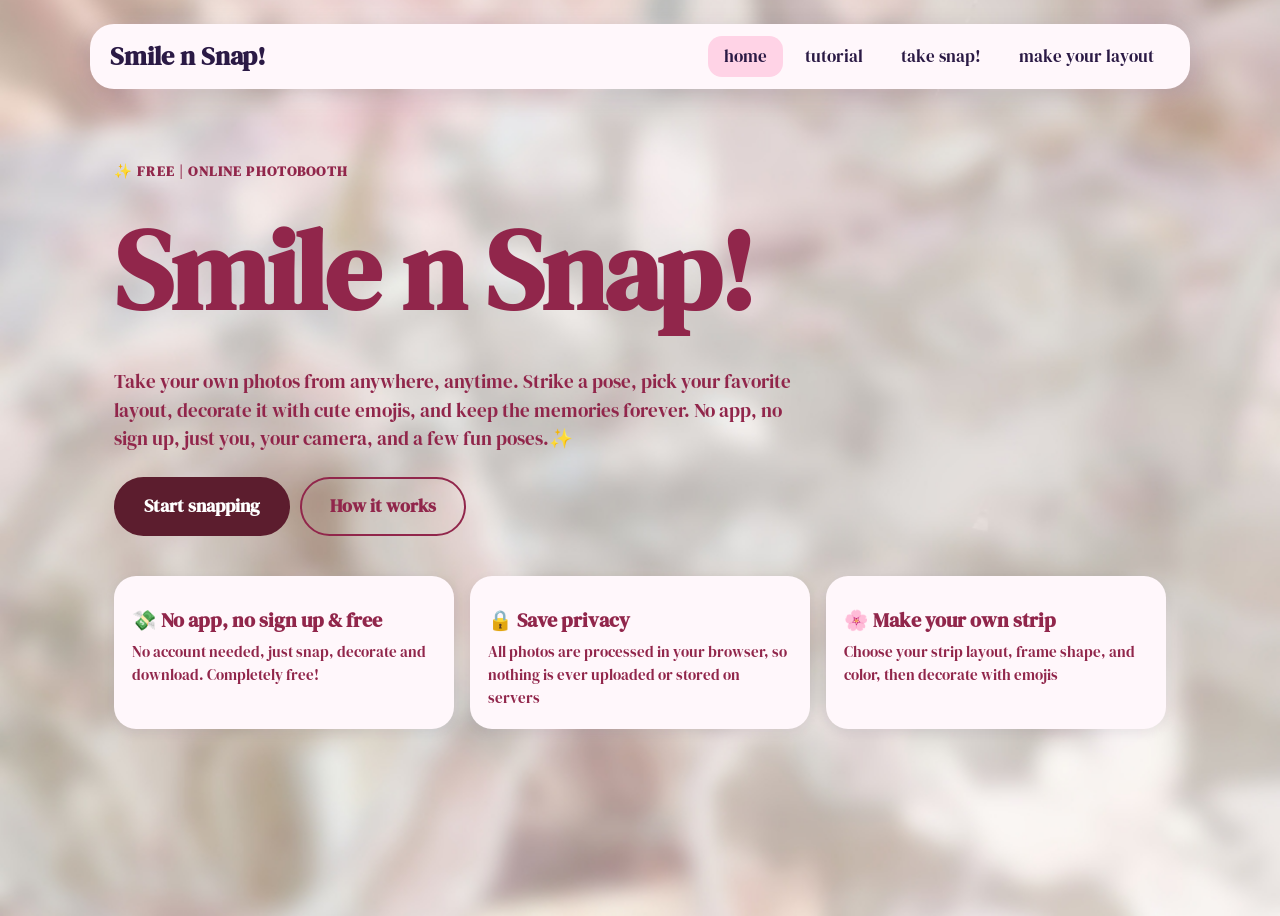
<file: index.html>
<!DOCTYPE html>
<html lang="id">
<head>
<meta charset="UTF-8">
<meta name="viewport" content="width=device-width, initial-scale=1">
<title>Smile n Snap! | Free Online Photobooth</title>
<meta name="description" content="Take your own photos from anywhere. No account needed, just snap, decorate, and download. Completely free!">
<link href="https://fonts.googleapis.com/css2?family=DM+Serif+Display&display=swap" rel="stylesheet">
<link rel="stylesheet" href="stylesheet.css">
</head>
<body>
  <div id="screenFlash" class="screen-flash" hidden></div>
<header class="site-header">
  <nav class="navbar">
    <a href="#home" class="brand">Smile n Snap!</a>
    <ul class="menu" id="menu">
      <li><a href="#home" data-view="home">home</a></li>
      <li><a href="#tutorial" data-view="tutorial">tutorial</a></li>
      <li><a href="#snap" data-view="snap">take snap!</a></li>
      <li><a href="#layout" data-view="layout">make your layout</a></li>
    </ul>
  </nav>
</header>

<main class="wrap">

<section class="view" id="view-home">
  <p class="eyebrow">✨ FREE | ONLINE PHOTOBOOTH </p>
  <h1 class="big">Smile n Snap!</h1>
  <p class="hero-text">Take your own photos from anywhere, anytime. Strike a pose, pick your favorite layout, decorate it with cute emojis, and keep the memories forever. No app, no sign up, just you, your camera, and a few fun poses.✨</p>
  <div class="row">
    <a class="btn" href="#snap">Start snapping</a>
    <a class="btn alt" href="#tutorial">How it works</a>
  </div>
  <div class="feats">
    <article class="step" tabindex="0"><span></span><div class="ico"></div><h3>💸 No app, no sign up &amp; free</h3><p>No account needed, just snap, decorate and download. Completely free!</p></article>
    <article class="step" tabindex="0"><span></span><div class="ico"></div><h3>🔒 Save privacy</h3><p>All photos are processed in your browser, so nothing is ever uploaded or stored on servers</p></article>
    <article class="step" tabindex="0"><span></span><div class="ico"></div><h3>🌸 Make your own strip</h3><p>Choose your strip layout, frame shape, and color, then decorate with emojis</p></article>
  </div>
</section>

<section class="view" id="view-tutorial" hidden>
  <h1>How it Works?</h1>
  <div class="steps">
    <article class="step" tabindex="0"><span class="num">1</span><div class="ico">📷</div><h3>Turn on camera</h3><p>Klik <b>Nyalakan kamera</b>, lalu izinkan akses kamera di browser. Pilih filter, atur flash dan atur tingkat blur kamera.</p></article>
    <article class="step" tabindex="0"><span class="num">3</span><div class="ico">⏱️</div><h3>Start snapping</h3><p>Klik <b>Mulai foto</b>. Ada hitung mundur 5 detik tiap foto, dan kamu bisa mengulang foto yang kurang bagus.</p></article>
    <article class="step" tabindex="0"><span class="num">2</span><div class="ico">🎞️</div><h3>Choose strip</h3><p>Pilih bentuk strip (memanjang, 2 x 2, atau ke samping) dan bentuk frame foto.</p></article>
    <article class="step" tabindex="0"><span class="num">4</span><div class="ico">💖</div><h3>Decorate your strip</h3><p>Buka <b>make your layout</b>: pilih warna bingkai, tulis teks di bawah strip, dan tambahkan emoji.</p></article>
    <article class="step" tabindex="0"><span class="num">5</span><div class="ico">⬇️</div><h3>Download the result</h3><p>Klik <b>Download</b> dan hasil foto mu akan terunduh sebagai gambar PNG.</p></article>
  </div>
</section>

<section class="view" id="view-snap" hidden>
  <h1>Take snap!</h1>
  <p class="lead">   </p>
  <div class="top">
    <div class="cam">
      <video id="video" autoplay playsinline muted></video>
      <video id="video2" class="soft" autoplay playsinline muted aria-hidden="true"></video>
      <div class="flash" id="flash"></div>
      <div class="status" id="status" hidden></div>
      <div class="overlay" id="count" aria-live="assertive"></div>
      <div class="msg" id="msg">Klik “Nyalakan kamera” lalu izinkan akses</div>
      <div class="result" id="result" hidden>
        <img id="resultImg" alt="Hasil foto">
        <div class="bar">
          <button class="btn alt" id="retake">Retake</button>
          <button class="btn" id="next">Next</button>
        </div>
      </div>
    </div>
    <div class="controls">
      <div class="panel">
        <button class="btn full" id="startCam">Start camera</button>
        <button class="btn full" id="shoot" hidden>Start</button>
      </div>
      <div class="panel flash-row">
      <div>
        <h3 style="margin:0">Flash <span id="flashLabel">Off</span></h3>
      </div>
      <button type="button" class="switch" id="flashSwitch" role="switch" aria-checked="false" aria-label="Flash">
        <span class="knob"></span>
      </button>
    </div>
      <div class="panel">
        <h3>Filter</h3>
        <div class="chips" id="filters"></div>
      </div>
      <div class="panel">
        <h3><label for="smooth">Camera blur</label></h3>
        <input type="range" id="smooth" min="0" max="100" value="40" style="width:100%">
      </div>
    </div>
  </div>
  <div class="row" style="justify-content:center;margin-top:24px">
    <a class="btn" href="#layout">Next →</a>
  </div>
</section>

<section class="view" id="view-layout" hidden>
  <h1>Make your Strip</h1>
  <p class="lead">Make it yours! Tap an emoji to add it, then drag it wherever you want.</p>
  <h2>Choose your strip layout</h2>
  <div class="opts" id="opts"></div>
  <h2>Choose your frame shape</h2>
  <div class="opts" id="shapes"></div>
  <div class="stage">
    <div class="strip"><canvas id="strip" aria-label="Hasil strip foto"></canvas></div>
    <div>
      <div class="panel">
        <h2>Strip color</h2>
        <div class="chips" id="frames"></div>
        <h2 style="margin-top:14px"><label for="cap">Custom text</label></h2>
        <input type="text" id="cap" maxlength="22" value="Custom strip">
      </div>
      <div class="panel">
        <h3>Emoji | click emoji and drag</h3>
        <div class="emos" id="emos"></div>
        <div class="row" style="margin-top:12px">
          <button class="chip" id="undoEmo">Undo</button>
          <button class="chip" id="clearEmo">Delete all</button>
        </div>
      </div>
      <div class="row">
        <button class="btn" id="save" disabled>Download</button>
        <button class="btn alt" id="reset" disabled>Take more photos</button>
      </div>
    </div>
  </div>
</section>

</main>

<script>
var FILTERS={"Natural glow":"brightness(1.08) contrast(.95) saturate(1.12) sepia(.05)","Normal":"none","BnW":"grayscale(1) contrast(1.1)","Old":"sepia(.7) contrast(1.1) saturate(1.2)","Contrast":"brightness(1.1) saturate(1.4)","Pink":"sepia(.3) hue-rotate(300deg) saturate(1.6)","Soft":"brightness(1.15) contrast(.88) saturate(1.05) sepia(.1) blur(.6px)","Korean glow":"brightness(1.18) contrast(.9) saturate(1.2) sepia(.12) hue-rotate(-10deg)"};
var FRAMES=[
  {c:"#ffffff",t:"#8F7073"},
  {c:"#fff9d6",t:"#e4d593"},
  {c:"#ffd3e6",t:"#9f6066"},
  {c:"#ffced8",t:"#ac3b60"},
  {c:"#c599b6",t:"#ffffff"},
  {c:"#bd4444",t:"#55001C"},
  {c:"#e4b2a7",t:"#ffffff"},
  {c:"#d5e8e6",t:"#626879"},
  {c:"#c8dfdb",t:"#5c677e"},
  {c:"#c7d3c0",t:"#585757"},
  {c:"#bfc6c4",t:"#ffffff"},
  {c:"#555879",t:"#ffffff"},
  {c:"#2b1a45",t:"#ffffff"},
  {c:"#000000",t:"#ffffff"},
  {c:"#ff2c2c",t:"#882d36"},
  {c:"#adebb3",t:"#ffffff"},
  {c:"#659287",t:"#ffffff"},
  {c:"#a98b76",t:"#ffffff"},
  {c:"#ffd3e6",pc:"#ff8fbf",p:"dots",t:"#2b1a45"},
  {c:"#ffffff",pc:"#ffc2dd",p:"check",t:"#2b1a45"},
  {c:"#cfe6ff",pc:"#ffffff",p:"stripes",t:"#2b1a45"},
  {c:"#ffe3f0",pc:"#ff7fb0",p:"hearts",t:"#2b1a45"},
  {c:"#2b1a45",pc:"#ffe27a",p:"stars",t:"#ffffff"},
  {c:"#bd4444",pc:"#ffffff",p:"hearts",t:"#55001C"},
  {c:"#ffffff",pc:"#ff8fbf",p:"gingham",t:"#2b1a45"},
  {c:"#e8f7e4",pc:"#ff9ec7",p:"flowers",t:"#2b1a45"},
  {c:"#e7defc",pc:"#b79cf5",p:"diamonds",t:"#2b1a45"}];
var N=4,SECONDS=5,SW=640,SH=480;

function mk(name,W,H,cw,ch,pos,cf,cy,df,dy){
  return {name:name,W:W,H:H,cw:cw,ch:ch,cells:pos,cf:cf,cy:cy,df:df,dy:dy};
}
var LAYOUTS=[
  mk("Vertical strip",540,1680,480,360,[0,1,2,3].map(function(i){return[30,30+i*390]}),44,1618,26,1656),
  mk("2 x 2 grid",1000,750,455,295,[0,1,2,3].map(function(i){return[30+(i%2)*485,30+Math.floor(i/2)*325]}),38,698,22,730),
  mk("Horizontal strip",1590,420,360,270,[0,1,2,3].map(function(i){return[30+i*390,30]}),44,358,26,396)
];

var $=function(id){return document.getElementById(id)};
var video=$("video"),video2=$("video2"),smooth=$("smooth"),strip=$("strip"),ctx=strip.getContext("2d");
var msg=$("msg"),count=$("count"),flash=$("flash"),statusEl=$("status");
var result=$("result"),resultImg=$("resultImg"),nextBtn=$("next"),retakeBtn=$("retake");
var shootBtn=$("shoot"),saveBtn=$("save"),resetBtn=$("reset"),camBtn=$("startCam"),cap=$("cap");
var curFilter="Natural glow",curFrame=0,curLayout=0,shots=[],busy=false;

function level(){return smooth.value/100*0.8}
var autoB=1;
function base(){
  var f=FILTERS[curFilter],a=autoB>1.02?"brightness("+autoB.toFixed(2)+")":"";
  return f==="none"?(a||"none"):(a?a+" ":"")+f;
}
function blurred(px){var f=base();return (f==="none"?"":f+" ")+"blur("+px+"px)"}
function applyLook(){
  video.style.filter=base();
  video2.style.filter=blurred(2.5);
  video2.style.opacity=level();
}
smooth.oninput=applyLook;

function sleep(ms){return new Promise(function(r){setTimeout(r,ms)})}

function cover(src,x,y,w,h){
  var r=w/h,sw=src.width,sh=sw/r;
  if(sh>src.height){sh=src.height;sw=sh*r}
  ctx.drawImage(src,(src.width-sw)/2,(src.height-sh)/2,sw,sh,x,y,w,h);
}

var HEART_D="M.5 .92C.15 .64 0 .44 0 .27C0 .12 .12 .02 .26 .02C.38 .02 .46 .09 .5 .17C.54 .09 .62 .02 .74 .02C.88 .02 1 .12 1 .27C1 .44 .85 .64 .5 .92Z";
var SHAPES=[{id:"rect",name:"Square"},{id:"heart",name:"Heart"},{id:"oval",name:"Oval"}];
var curShape="rect";

function drawCell(x,y,w,h,img){
  var bx=x,by=y,bw=w,bh=h;
  if(curShape==="heart"){bw=Math.min(w,h*1.1);bx=x+(w-bw)/2}
  var p=new Path2D();
  if(curShape==="oval"){p.ellipse(bx+bw/2,by+bh/2,bw/2,bh/2,0,0,Math.PI*2)}
  else if(curShape==="heart"){p.addPath(new Path2D(HEART_D),new DOMMatrix([bw,0,0,bh,bx,by]))}
  else{p.rect(bx,by,bw,bh)}
  ctx.save();ctx.clip(p);
  if(img){cover(img,bx,by,bw,bh)}
  else{ctx.fillStyle="rgba(128,128,128,.25)";ctx.fillRect(bx,by,bw,bh)}
  ctx.restore();
}

function paintBg(g,W,H,f,s){
  g.fillStyle=f.c;g.fillRect(0,0,W,H);
  if(!f.p)return;
  var glyph={hearts:"♥",stars:"★",flowers:"✿"}[f.p];
  g.fillStyle=f.pc;g.textAlign="center";g.textBaseline="middle";
  g.font=Math.round(s*.95)+"px 'Segoe UI Symbol',Arial,sans-serif";
  for(var j=0;j*s<H;j++){for(var i=0;i*s<W;i++){
    var x=i*s,y=j*s,on=(i+j)%2===0;
    if(f.p==="dots"){g.beginPath();g.arc(x+s/2,y+s/2,s*.2,0,6.3);g.fill()}
    else if(f.p==="check"){if(on)g.fillRect(x,y,s,s)}
    else if(f.p==="stripes"){if(i%2===0)g.fillRect(x,y,s,s)}
    else if(f.p==="gingham"){g.globalAlpha=.45;if(i%2===0)g.fillRect(x,y,s,s);if(j%2===0)g.fillRect(x,y,s,s);g.globalAlpha=1}
    else if(f.p==="diamonds"){g.beginPath();g.moveTo(x+s/2,y+s*.1);g.lineTo(x+s*.9,y+s/2);g.lineTo(x+s/2,y+s*.9);g.lineTo(x+s*.1,y+s/2);g.closePath();g.fill()}
    else if(on){g.fillText(glyph,x+s/2,y+s/2)}
  }}
  g.textBaseline="alphabetic";
}

function draw(){drawTo(strip)}
function drawTo(cv){
  ctx=cv.getContext("2d");
  var L=LAYOUTS[curLayout],f=FRAMES[curFrame];
  cv.width=L.W;cv.height=L.H;
  paintBg(ctx,L.W,L.H,f,Math.round(Math.min(L.W,L.H)/20));
  for(var i=0;i<N;i++){
    var p=L.cells[i];
    drawCell(p[0],p[1],L.cw,L.ch,shots[i]);
  }
  if(f.p){ctx.fillStyle=f.c;ctx.globalAlpha=.9;var py=L.cy-L.cf-8;ctx.fillRect(30,py,L.W-60,L.H-12-py);ctx.globalAlpha=1}
  ctx.fillStyle=f.t;ctx.textAlign="center";
  ctx.font="700 "+L.cf+"px Fredoka, sans-serif";
  ctx.fillText(cap.value||"photobooth",L.W/2,L.cy);
  ctx.font="400 "+L.df+"px Fredoka, sans-serif";
  ctx.font=Math.round(Math.min(L.W,L.H)*0.16)+"px 'Segoe UI Emoji','Apple Color Emoji','Noto Color Emoji',sans-serif";
  ctx.textAlign="center";ctx.textBaseline="middle";
  STK.forEach(function(s){ctx.fillText(s.e,s.x*L.W,s.y*L.H)});
  ctx.textBaseline="alphabetic";
}

function thumb(L){
  var s='<svg viewBox="0 0 '+L.W+' '+L.H+'" aria-hidden="true"><rect width="'+L.W+'" height="'+L.H+'" rx="20" fill="#fff" stroke="#2b1a45" stroke-width="24"/>';
  L.cells.forEach(function(p){s+='<rect x="'+p[0]+'" y="'+p[1]+'" width="'+L.cw+'" height="'+L.ch+'" fill="#2b1a45" opacity=".35"/>'});
  return s+'</svg>';
}

function press(box,btn){
  Array.prototype.forEach.call(box.children,function(x){x.setAttribute("aria-pressed",false)});
  btn.setAttribute("aria-pressed",true);
}

LAYOUTS.forEach(function(L,i){
  var b=document.createElement("button");
  b.className="opt";b.setAttribute("aria-pressed",i===0);
  b.innerHTML=thumb(L)+"<span>"+L.name+"</span>";
  b.onclick=function(){press($("opts"),b);curLayout=i;draw()};
  $("opts").appendChild(b);
});

function shapeThumb(id){
  var s='<svg viewBox="0 0 120 80" aria-hidden="true">',a='fill="#2b1a45" opacity=".35"';
  if(id==="oval"){s+='<ellipse cx="60" cy="40" rx="48" ry="32" '+a+'/>'}
  else if(id==="heart"){s+='<path d="'+HEART_D+'" transform="translate(30 4) scale(60 72)" '+a+'/>'}
  else{s+='<rect x="12" y="8" width="96" height="64" '+a+'/>'}
  return s+'</svg>';
}
SHAPES.forEach(function(sh,i){
  var b=document.createElement("button");
  b.className="opt";b.setAttribute("aria-pressed",i===0);
  b.innerHTML=shapeThumb(sh.id)+"<span>"+sh.name+"</span>";
  b.onclick=function(){press($("shapes"),b);curShape=sh.id;draw()};
  $("shapes").appendChild(b);
});

Object.keys(FILTERS).forEach(function(k,i){
  var b=document.createElement("button");
  b.className="chip";b.textContent=k;b.setAttribute("aria-pressed",i===0);
  b.onclick=function(){press($("filters"),b);curFilter=k;applyLook()};
  $("filters").appendChild(b);
});

FRAMES.forEach(function(f,i){
  var b=document.createElement("button");
  b.className="sw";b.style.background=f.c;b.setAttribute("aria-label","Bingkai "+(i+1));b.setAttribute("aria-pressed",i===0);
  b.onclick=function(){press($("frames"),b);curFrame=i;draw()};
  $("frames").appendChild(b);
});
cap.oninput=draw;

camBtn.onclick=function(){
  if(!navigator.mediaDevices||!navigator.mediaDevices.getUserMedia){msg.textContent="Browser ini belum mendukung kamera. Coba Chrome atau Safari terbaru.";return}
  navigator.mediaDevices.getUserMedia({video:{facingMode:"user",width:{ideal:1920},height:{ideal:1080},frameRate:{ideal:30}},audio:false}).then(function(s){
    video.srcObject=s;video2.srcObject=s;
    var t=s.getVideoTracks()[0];
    if(t&&t.getCapabilities&&t.applyConstraints){
      var caps=t.getCapabilities(),adv={};
      ["focusMode","exposureMode","whiteBalanceMode"].forEach(function(k){
        if(caps[k]&&caps[k].indexOf("continuous")>-1)adv[k]="continuous";
      });
      if(caps.exposureCompensation)adv.exposureCompensation=Math.min(caps.exposureCompensation.max,0.5);
      t.applyConstraints({advanced:[adv]}).catch(function(){});
    }
    msg.hidden=true;camBtn.hidden=true;shootBtn.hidden=false;
  }).catch(function(){
    msg.hidden=false;msg.textContent="Kamera tidak bisa diakses. Klik ikon gembok di address bar, izinkan Kamera, lalu muat ulang halaman.";
  });
};

function snap(){
  var vw=video.videoWidth,vh=video.videoHeight,r=SW/SH,sw=vw,sh=vw/r;
  if(sh>vh){sh=vh;sw=vh*r}
  var c=document.createElement("canvas");c.width=SW;c.height=SH;
  var x=c.getContext("2d");x.filter=base();
  x.translate(SW,0);x.scale(-1,1);
  x.drawImage(video,(vw-sw)/2,(vh-sh)/2,sw,sh,0,0,SW,SH);
  if(level()>0){
    x.globalAlpha=level();x.filter=blurred(3);
    x.drawImage(video,(vw-sw)/2,(vh-sh)/2,sw,sh,0,0,SW,SH);
    x.globalAlpha=1;
  }
  return c;
}

function review(c,i){
  return new Promise(function(res){
    resultImg.src=c.toDataURL("image/png");
    nextBtn.textContent=(i===N-1)?"Done":"Next";
    result.hidden=false;nextBtn.focus();
    nextBtn.onclick=function(){result.hidden=true;res(true)};
    retakeBtn.onclick=function(){result.hidden=true;res(false)};
  });
}

var flashOn=false,FLASH_LEAD=120,FLASH_HOLD=60;  
var screenFlash=$("screenFlash");
$("flashSwitch").onclick=function(){
  flashOn=!flashOn;
  this.setAttribute("aria-checked",flashOn);
  $("flashLabel").textContent=flashOn?"On":"Off";
};
async function shot(){
  if(!flashOn)return snap();
  screenFlash.hidden=false; 
  await sleep(FLASH_LEAD);      
  var c=snap();                 
  await sleep(FLASH_HOLD);
  screenFlash.hidden=true;     
  return c;
}
shootBtn.onclick=async function(){
  if(busy)return;busy=true;shots=[];draw();
  shootBtn.disabled=true;saveBtn.disabled=true;resetBtn.disabled=true;
  var i=0;
  while(i<N){
    statusEl.hidden=false;statusEl.textContent="Foto "+(i+1)+" dari "+N;
    for(var n=SECONDS;n>0;n--){count.textContent=n;await sleep(1000)}
    count.textContent="";
    var c=await shot();
    statusEl.hidden=true;
    var keep=await review(c,i);
    if(keep){shots.push(c);draw();i++}
  }
  busy=false;shootBtn.disabled=false;shootBtn.textContent="Foto lagi";
  saveBtn.disabled=false;resetBtn.disabled=false;
};

resetBtn.onclick=function(){shots=[];draw();saveBtn.disabled=true;resetBtn.disabled=true;shootBtn.textContent="Mulai foto";location.hash="snap"};

saveBtn.onclick=function(){
  var a=document.createElement("a");
  a.href=strip.toDataURL("image/png");a.download="photobooth.png";a.click();
};

var STK=[],drag=null;
var EMOJIS=["❤️","💖","💕","✨","⭐","🌟","🎀","🌸","🌼","🌈","☁️","🦋","🍒","🍓","🍀","🐰","🐻","🐱","🐶","🐥","😎","🥰","😍","🤪","🎉","🎈","🎵","💋","🔥","💎","👑","👀","🤬","🙏","💬","💭","🎬","📸","🎥","⚠️","💢","💤","🎤","🗿","⁉️","🧸","🚫","🏴‍☠️","🎧","🎸","🥁","🤍","🤎","🧢","🐦","💕"];
EMOJIS.forEach(function(e){
  var b=document.createElement("button");b.className="emo";b.textContent=e;b.setAttribute("aria-label","Tambah emoji "+e);
  b.onclick=function(){STK.push({e:e,x:.12+Math.random()*.76,y:.1+Math.random()*.8});draw()};
  $("emos").appendChild(b);
});
$("undoEmo").onclick=function(){STK.pop();draw()};
$("clearEmo").onclick=function(){STK.length=0;draw()};

function relPos(e){var r=strip.getBoundingClientRect();return{x:(e.clientX-r.left)/r.width,y:(e.clientY-r.top)/r.height}}
strip.addEventListener("pointerdown",function(e){
  var p=relPos(e),L=LAYOUTS[curLayout],best=null,bd=1e9,rad=Math.min(L.W,L.H)*0.12;
  STK.forEach(function(s){var dx=(s.x-p.x)*L.W,dy=(s.y-p.y)*L.H,d=Math.sqrt(dx*dx+dy*dy);if(d<rad&&d<bd){bd=d;best=s}});
  if(best){drag=best;strip.setPointerCapture(e.pointerId);e.preventDefault()}
});
strip.addEventListener("pointermove",function(e){
  if(!drag)return;var p=relPos(e);
  drag.x=Math.max(0,Math.min(1,p.x));drag.y=Math.max(0,Math.min(1,p.y));draw();
});
strip.addEventListener("pointerup",function(){drag=null});

var VIEWS=["home","tutorial","snap","layout"];
function route(){
  var v=location.hash.slice(1);if(VIEWS.indexOf(v)<0)v="home";
  VIEWS.forEach(function(n){$("view-"+n).hidden=(n!==v)});
  Array.prototype.forEach.call(document.querySelectorAll("#menu a"),function(a){a.classList.toggle("active",a.getAttribute("data-view")===v)});
  window.scrollTo(0,0);
}
window.addEventListener("hashchange",route);

route();
var probe=document.createElement("canvas");probe.width=32;probe.height=24;
setInterval(function(){
  if(!video.videoWidth)return;
  var p=probe.getContext("2d",{willReadFrequently:true});
  p.drawImage(video,0,0,32,24);
  var d=p.getImageData(0,0,32,24).data,s=0;
  for(var i=0;i<d.length;i+=4)s+=0.299*d[i]+0.587*d[i+1]+0.114*d[i+2];
  var avg=s/(d.length/4);
  var target=Math.max(1,Math.min(1.6,125/Math.max(avg,40)));
  autoB+=(target-autoB)*0.3;
  applyLook();
},800);

applyLook();
draw();
</script>
</body>
</html>
</file>
<file: stylesheet.css>
:root {
    --bg:#ffd3e6;
    --ink:#91264b;
    --accent:#5C1D2E;
    --card:#fff7fb
}
* { box-sizing:border-box }
[hidden]{display:none!important}

body {
    background-image: url("back1.jpg");
    background-color: #ffe3f0;
    background-size: cover;
    background-position: center;
    background-repeat: no-repeat;
    background-attachment: fixed;
    color:var(--ink);
    font:400 1.05rem/1.5 Fredoka,system-ui,sans-serif;
    min-height:100vh
}
body {  
    font-family:'DM Serif Display',sans-serif;
}

.wrap {
    max-width:1100px;
    margin:0 auto;
    padding:24px 24px 60px
}
h1 {
    font-size:clamp(2.4rem,8vw,4.5rem);
    margin:0 0 4px;
    font-weight:700;
    letter-spacing:-.02em
}
h2 {
    font-size:1.5rem;
    margin:0 0 12px
}
.lead { margin:0 0 24px }
.top,.stage {
    display:grid;
    gap:24px;
    grid-template-columns:1fr 
}
@media(min-width:720px){
    .top {grid-template-columns:1.5fr 1fr}
    .stage{grid-template-columns:1.3fr 1fr}
}
.cam {
    position:relative;
    background:#000;
    border-radius:24px;
    overflow:hidden;
    aspect-ratio:4/3;
    border:6px solid var(--ink)
}
video {
    width:100%;
    height:100%;
    object-fit:cover;
    transform:scaleX(-1);
    display:block
}
.soft {
    position:absolute;
    inset:0;
    pointer-events:none
}
.overlay {
    position:absolute;
    inset:0;
    display:flex;
    align-items:center;
    justify-content:center;
    color:#fff;
    font-size:8rem;
    font-weight:700;
    text-shadow:0 4px 20px rgba(0,0,0,.5);
    pointer-events:none
}
.status {
    position:absolute;
    top:12px;
    left:12px;
    background:var(--ink);
    color:#fff;
    padding:4px 14px;
    border-radius:999px;
    font-weight:500
}
.flash {
    position:absolute;
    inset:0;
    background:#fff;
    opacity:0;
    pointer-events:none
}
.flash.on { animation:fl .35s }
@keyframes fl {from{opacity:1} to {opacity:0}}
.msg {
    position:absolute;
    inset:0;
    display:flex;
    align-items:center;
    justify-content:center;
    text-align:center;
    padding:24px;
    color:#fff
}
.result {
    position:absolute;
    inset:0;
    background:#000;
    display:flex;
    flex-direction:column
}
.result img {
    flex:1;
    min-height:0;
    width:100%;
    object-fit:cover
}
.result .bar {
    display:flex;
    flex-wrap:wrap;
    gap:10px;
    justify-content:center;
    padding:10px;
    background:var(--ink)
}
.result .btn {
    background:#fff;
    color:var(--ink);
    padding:10px 20px;
    font-size:1rem
}
.result .btn.alt {
    background:transparent;
    color:#fff;
    border-color:#fff}
.panel {
    background:var(--card);
    border-radius:20px;
    padding:18px;
    margin-bottom:16px
}
.panel h3 {
    font-size:1rem;
    margin:0 0 10px
}
.chips {
    display:flex;
    flex-wrap:wrap;
    gap:8px
}
.chip {
    border:2px solid var(--ink);
    background:transparent;
    color:var(--ink);
    border-radius:999px;
    padding:6px 14px;
    font:inherit;
    cursor:pointer
}
.chip[aria-pressed=true]{ 
    background:var(--ink);
    color:#fff
}
.sw {
    width:38px;
    height:38px;
    border-radius:50%;
    border:3px solid var(--ink);
    cursor:pointer;
    padding:0
}
.sw[aria-pressed=true]{ 
    outline:3px solid var(--ink);
    outline-offset:3px
}
input[type=text]{ 
    width:100%;
    font:inherit;
    padding:8px 12px;
    border:2px solid var(--ink);
    border-radius:12px;
    background:#fff;
    color:var(--ink)
}
.btn{
    background:var(--accent);
    color:#fff;
    border:2px solid var(--accent);
    border-radius:999px;
    padding:14px 28px;
    font:inherit;
    font-weight:700;
    font-size:1.1rem;
    cursor:pointer
}
.btn.alt{
    background:transparent;
    color:var(--ink);
    border-color:var(--ink)
}
.btn:disabled{
    opacity:.5;
    cursor:not-allowed
}
.btn.full { width:100% }
.row {
    display:flex;
    flex-wrap:wrap;
    gap:10px
}
:focus-visible {
    outline:3px solid #7b5cd6;
    outline-offset:3px
}
.bottom {
    margin-top:32px;
    padding-top:24px;
    border-top:3px dashed var(--ink)
}
.opts {
    display:grid;
    gap:14px;
    grid-template-columns:repeat(auto-fit,minmax(170px,1fr));
    margin-bottom:24px
}
.opt {
    background:var(--card);
    border:3px solid transparent;
    border-radius:18px;
    padding:12px;
    font:inherit;
    color:var(--ink);
    cursor:pointer;
    display:flex;
    flex-direction:column;
    align-items:center;
    gap:8px
}
.opt[aria-pressed=true]{ 
    border-color:var(--ink)
}
.opt svg {
    width:110px;
    height:70px
}
.strip {
    display:flex;
    align-items:flex-start;
    justify-content:center
}
canvas {
    max-width:100%;
    max-height:640px;
    width:auto;
    height:auto;
    border-radius:6px;
    box-shadow:0 10px 30px rgba(43,26,69,.3);
    background:#fff
}
.note {
    font-size:.9rem;
    margin-top:16px
}
@media(prefers-reduced-motion:reduce){
    .flash.on{animation:none}
}
.site-header {
    position:sticky;
    top:0;
    z-index:10;
    padding:16px 24px;
}
.navbar {
    max-width:1100px;
    margin:0 auto;
    display:flex;
    align-items:center;
    justify-content:space-between;
    gap:16px;
    background:#fff7fb;
    border-radius:24px;
    padding:12px 20px;
    box-shadow:0 6px 24px rgba(43,26,69,.12)
}
.brand {
    font-size:1.6rem;
    font-weight:700;
    color:#2b1a45;
    text-decoration:none
}
.menu {
    display:flex;
    flex-wrap:wrap;
    justify-content:center;
    gap:6px;
    list-style:none;
    margin:0;
    padding:0
}
.menu a {
    display:block;
    padding:8px 16px;
    border-radius:14px;
    color:#2b1a45;
    text-decoration:none;
    font-weight:500
}
.menu a:hover,.menu a.active{background:#ffd3e6}
.nav-btn {
    width:44px;
    height:44px;
    border-radius:50%;
    background:#ffd3e6;
    display:flex;
    align-items:center;
    justify-content:center;
    text-decoration:none;
    font-size:1.3rem
}
@media(max-width:720px){
    .navbar{
        flex-direction:column;
        border-radius:20px}
    }
a.btn {
    display:inline-block;
    text-decoration:none
}
.eyebrow {
    margin:32px 0 0;
    font-weight:700;
    letter-spacing:.08em;
    font-size:.9rem
}
h1.big {
    font-size:clamp(3.2rem,12vw,7rem);
    margin:4px 0 12px
}
.hero-text {
    max-width:36em;
    font-size:1.2rem;
    margin:0 0 24px
}
.feats {
    display:grid;
    gap:16px;
    grid-template-columns:repeat(auto-fit,minmax(240px,1fr));
    margin-top:40px
}
.feats .panel {margin:0}
.feats p {margin:0}
.flash-row {
    display:flex;
    align-items:center;
    justify-content:space-between;
    gap:12px
}
.switch {
    flex:none;
    width:56px;
    height:30px;
    border-radius:999px;
    border:2px solid var(--ink);
    background:#fff;
    padding:0;
    cursor:pointer;
    position:relative;
    transition:background .2s
}
.switch .knob {
    position:absolute;
    top:2px;
    left:2px;
    width:22px;
    height:22px;
    border-radius:50%;
    background:var(--ink);
    transition:transform .2s
}
.switch[aria-checked="true"]{ background:var(--ink) }
.switch[aria-checked="true"] 
.knob {
    transform:translateX(26px);
    background:#fff
}
.screen-flash {
    position:fixed;
    inset:0;
    background:#fff;
    z-index:9999
}
@media(prefers-reduced-motion:reduce){
    .switch,.switch .knob{transition:none}
}
.steps {
    display:flex;
    flex-wrap:wrap;
    justify-content:center;
    gap:20px;
    padding-top:16px
}
.step {
    flex:0 1 calc((100% - 40px) / 3)
}
@media(max-width:720px){
    .step{flex-basis:calc((100% - 20px) / 2)}
}
@media(max-width:480px){
    .step{flex-basis:100%}
}
.step {
    position:relative;
    background:var(--card);
    border-radius:22px;
    padding:24px 18px 20px;
    box-shadow:0 4px 12px rgba(43,26,69,.08);
    transition:transform .25s ease,box-shadow .25s ease;
    cursor:default
}
.step:hover,.step:focus-visible {
    transform:translateY(-14px);
    box-shadow:0 22px 34px rgba(43,26,69,.22)
}
.step .num {
    position:absolute;
    top:-14px;
    left:16px;
    background:var(--ink);
    color:#fff;
    width:32px;
    height:32px;
    border-radius:50%;
    display:flex;
    align-items:center;
    justify-content:center;
    font-weight:700 
}
.step .ico {font-size:2.4rem}
.step h3 {margin:6px 0}
.step p {
    margin:0;
    font-size:.95rem
}
#strip {touch-action:none}
.emos {
    display:grid;
    grid-template-columns:repeat(8,1fr);
    gap:4px
}
.emo {
    font-size:1.5rem;
    background:transparent;
    border:0;
    border-radius:10px;
    padding:4px;
    cursor:pointer
}
.emo:hover {background:#ffd3e6}
#strip2 {max-height:420px}
.sform {
    max-width:560px;
    display:grid;
    gap:14px
}
.sform label {
    display:grid;
    gap:4px;
    font-weight:500
}
.sform input,.sform select,.sform textarea {
    font:inherit;
    padding:10px 12px;
    border:2px solid var(--ink);
    border-radius:12px;
    background:#fff;
    color:var(--ink)
}
#sstatus {margin:0;min-height:1.5em}
@media(prefers-reduced-motion:reduce){
    .step{transition:none}.step:hover,.step:focus-visible{transform:none}
}
</file>
